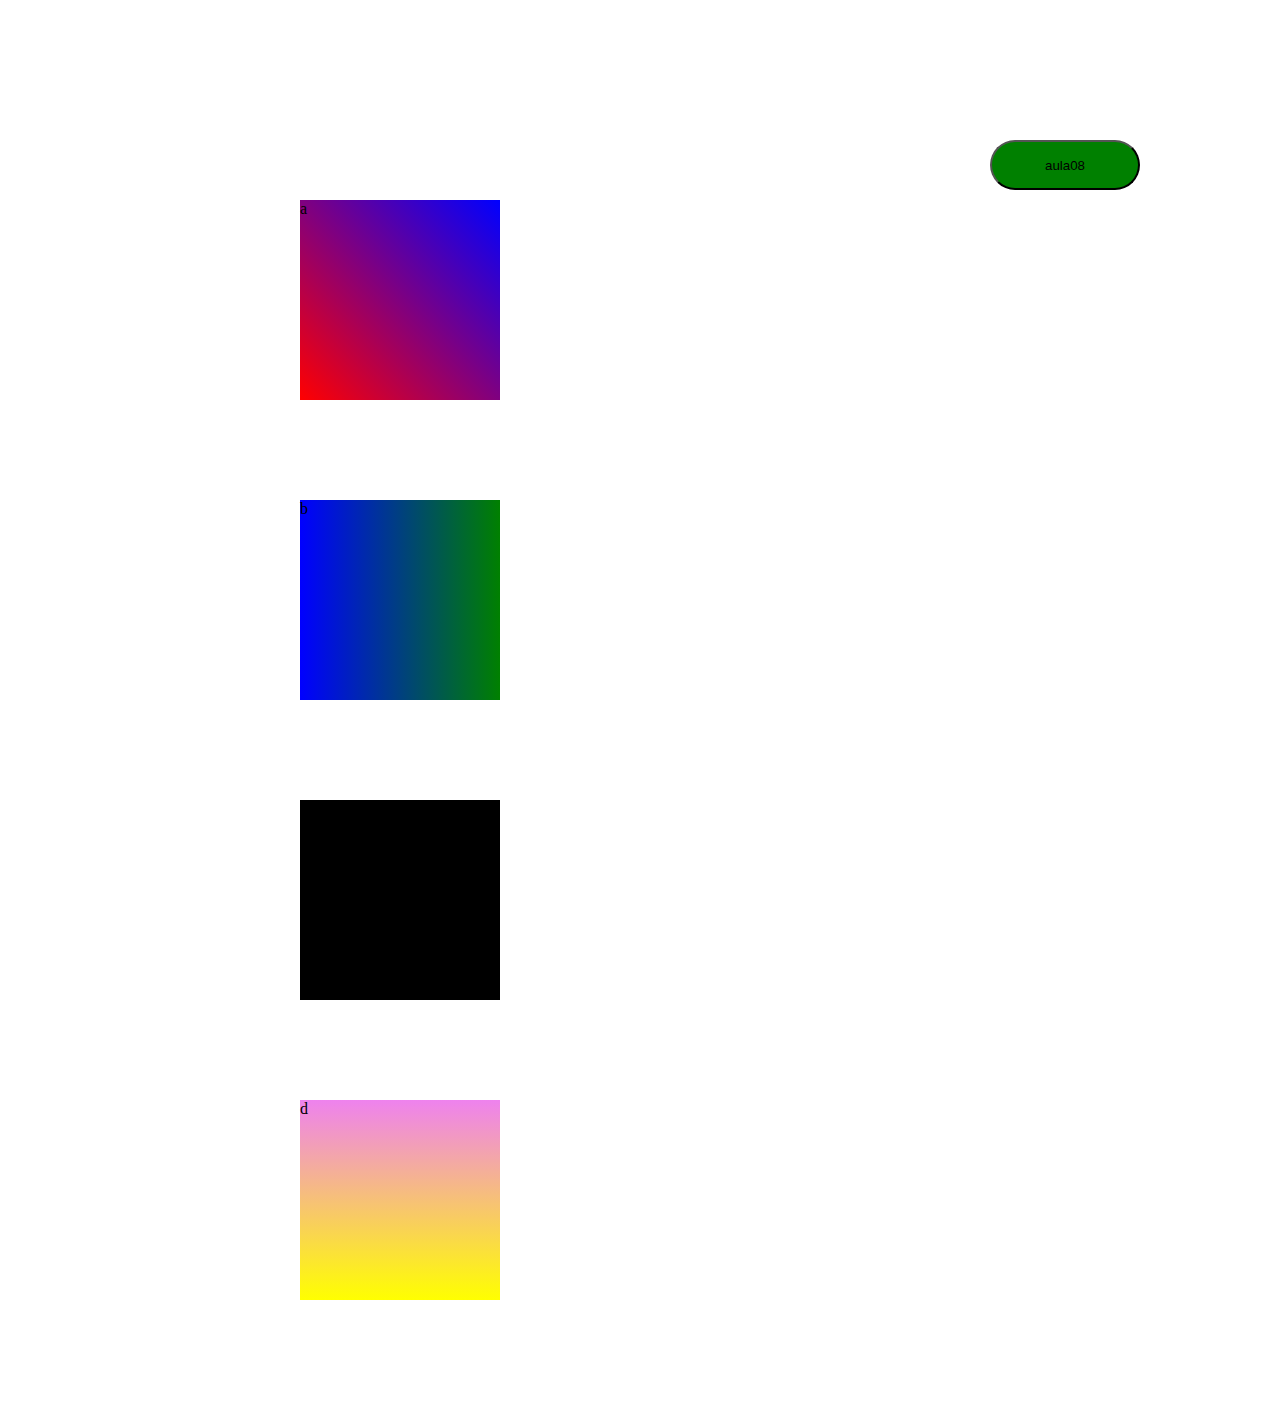
<file: index.html>
<!DOCTYPE html>
<html lang="en">
<head>
    <meta charset="UTF-8">
    <meta http-equiv="X-UA-Compatible" content="IE=edge">
    <meta name="viewport" content="width=device-width, initial-scale=1.0">
    <link rel="stylesheet" href="gra.css">
    <title>gradiente</title>
</head>
<body>
    <div id="d1">a</div>
    <div id="d2">b</div>
    <div id="d3">c</div>
    <div id="d4">d</div>
    

    
    <a href="../aula08/index.html"> <button id="botao" >aula08</button></a>
</body>
</html>
</file>
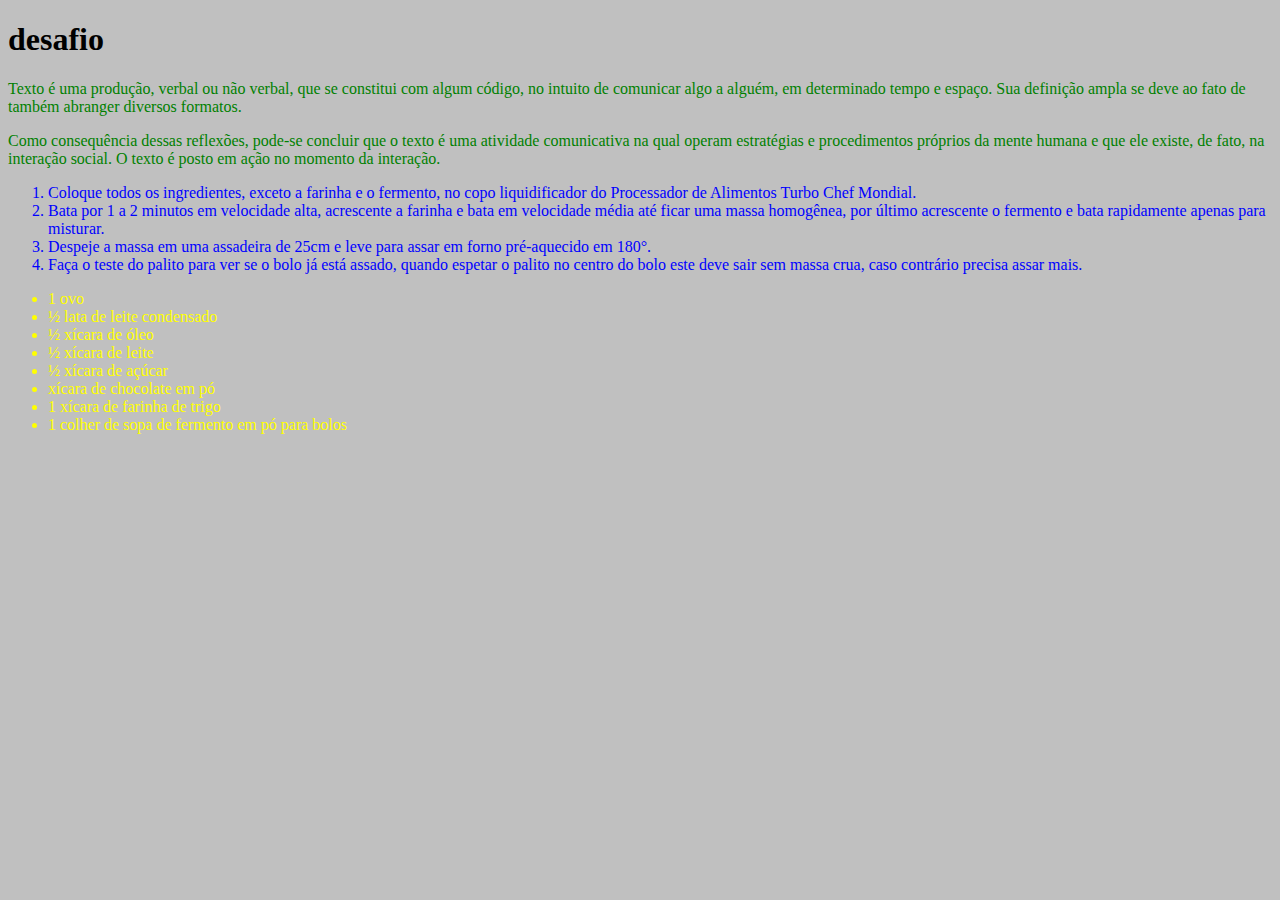
<file: aula08/index.html>
<!DOCTYPE html>
<html lang="en">
<head>
    <meta charset="UTF-8">
    <meta http-equiv="X-UA-Compatible" content="IE=edge">
    <meta name="viewport" content="width=device-width, initial-scale=1.0">
    <link rel="stylesheet" href="stilo.css">
    <title>Desafio</title>

</head>
<body>
    <h1>desafio</h1>
    <p class="desafio">Texto é uma produção, verbal ou não verbal, que se constitui com algum código,
         no intuito de comunicar algo a alguém, em determinado tempo e espaço. Sua definição ampla se deve ao fato de também abranger diversos formatos.</p>

    <p class="desafio">Como consequência dessas reflexões, pode-se concluir que o texto é uma atividade comunicativa na qual operam estratégias e procedimentos próprios 
        da mente humana e que ele existe, de fato, na interação social. O texto é posto em ação no momento da interação.</p>
    <ol id="lista1">
        <li>Coloque todos os ingredientes, exceto a farinha e o fermento, no copo liquidificador do Processador de Alimentos Turbo Chef Mondial.</li>
        <li>Bata por 1 a 2 minutos em velocidade alta, acrescente a farinha e bata em velocidade média até ficar uma massa homogênea, por último 
            acrescente o fermento e bata rapidamente apenas para misturar.</li>
        <li>Despeje a massa em uma assadeira de 25cm e leve para assar em forno pré-aquecido em 180°.</li>
        <li>Faça o teste do palito para ver se o bolo já está assado, quando espetar o palito no centro do bolo este deve sair sem massa crua, caso contrário precisa assar mais.</li>
    </ol>

    <ul id="lista2">
        <li>1 ovo</li>
        <li>½ lata de leite condensado</li>
        <li>½ xícara de óleo</li>
        <li>½ xícara de leite</li>
        <li>½ xícara de açúcar</li>
        <li>xícara de chocolate em pó</li>
        <li>1 xícara de farinha de trigo</li>
        <li>1 colher de sopa de fermento em pó para bolos</li>
    </ul>

    <style>
       /* body{
            background-color: green;
        }*/
    </style>
</body>
</html>
</file>
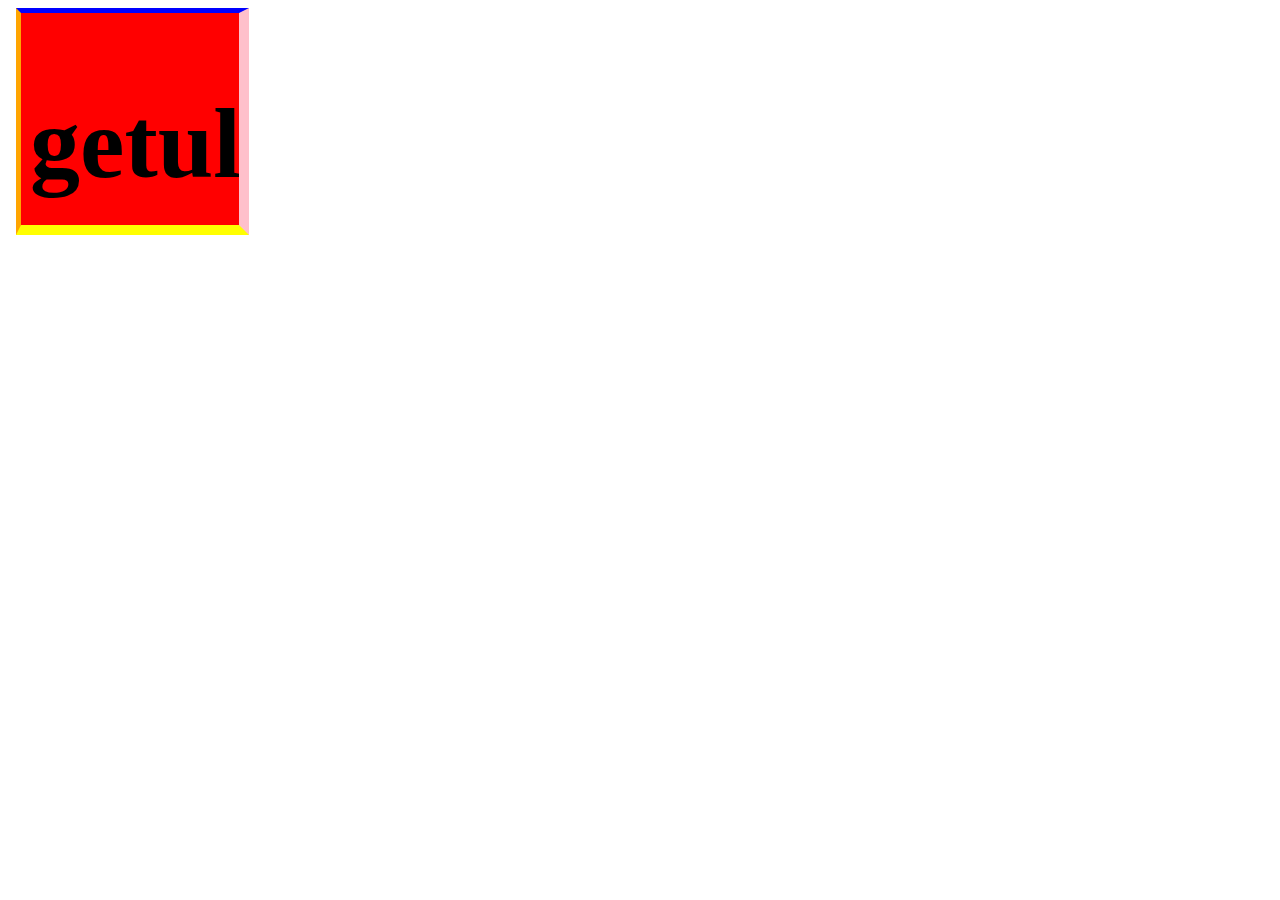
<file: aula09/index.html>
<!DOCTYPE html>
<html lang="en">
<head>
    <meta charset="UTF-8">
    <meta http-equiv="X-UA-Compatible" content="IE=edge">
    <meta name="viewport" content="width=device-width, initial-scale=1.0">
    <link rel="stylesheet" href="style.css">
    <title>aula CSS 01</title>
</head>
<body>
    <div>
        <h1>getulio macedo</h1>
    </div>
</body>
</html>
</file>
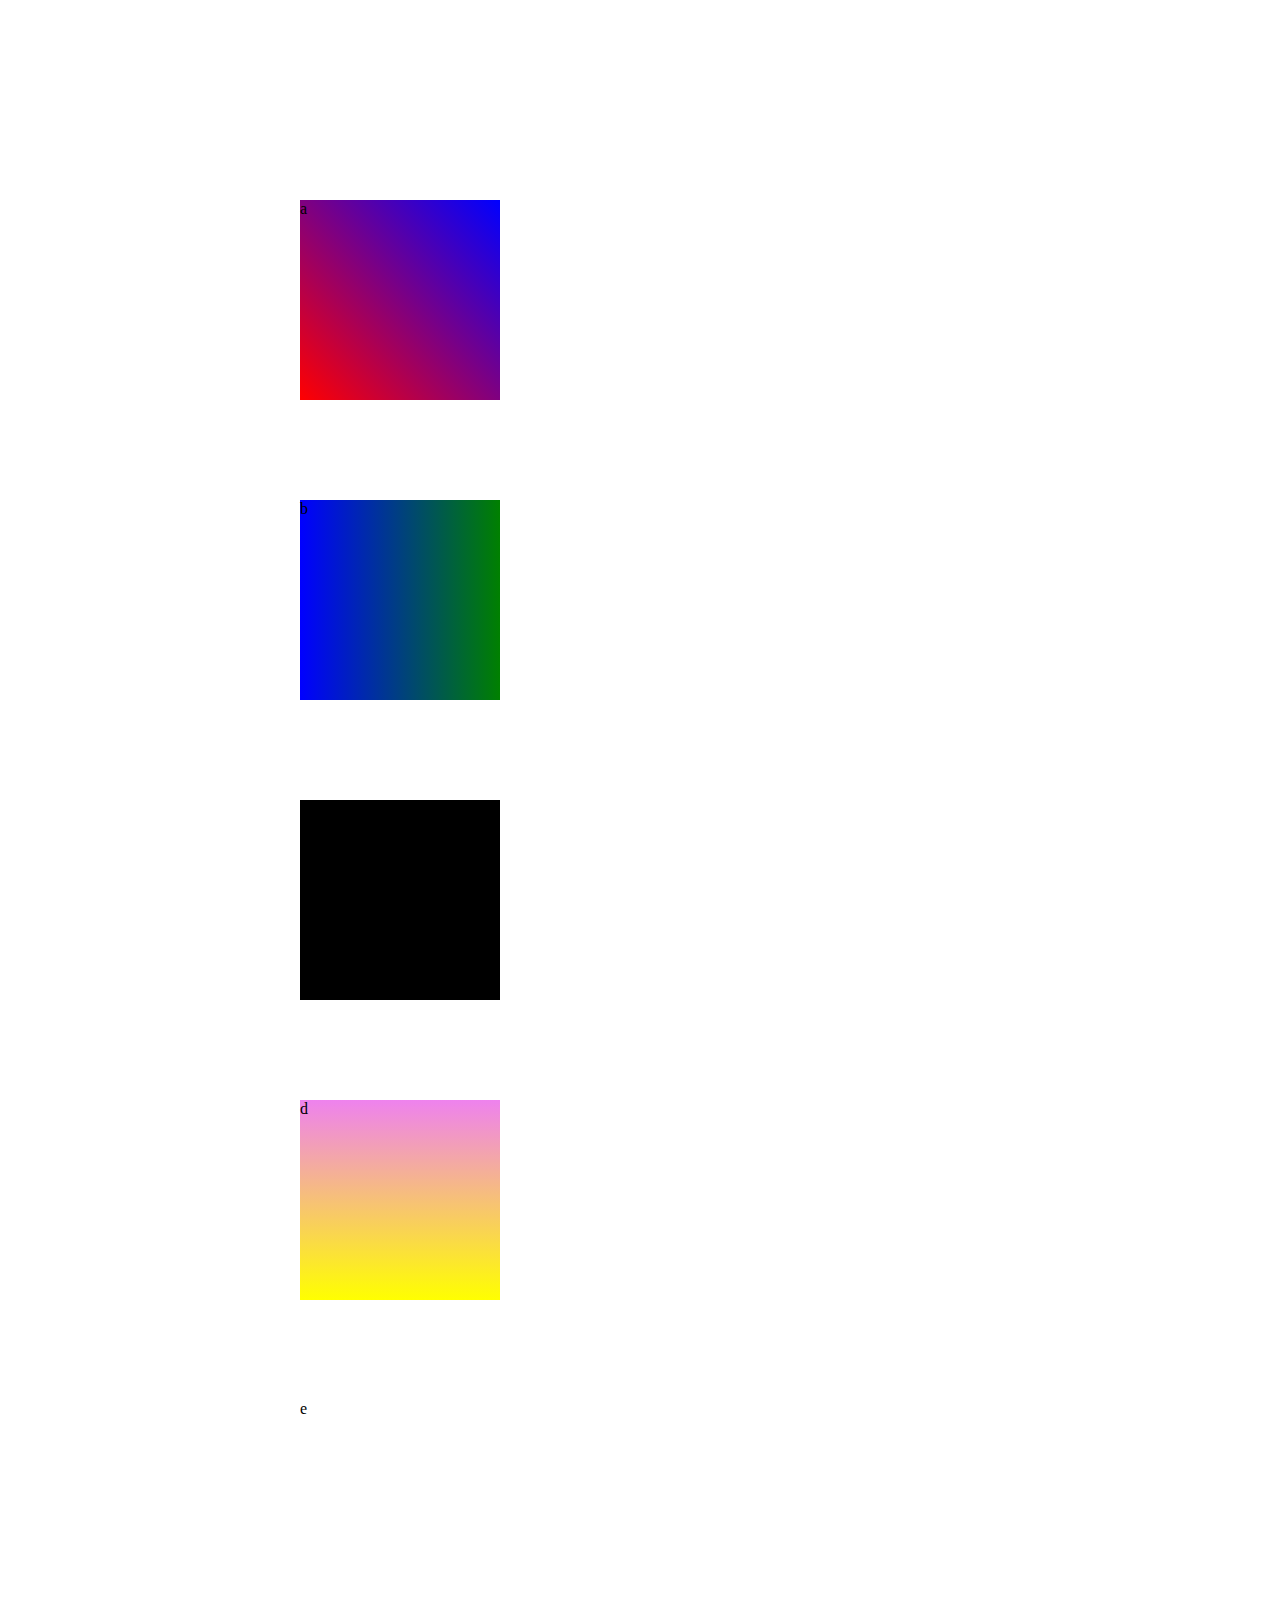
<file: gradiente.html>
<!DOCTYPE html>
<html lang="en">
<head>
    <meta charset="UTF-8">
    <meta http-equiv="X-UA-Compatible" content="IE=edge">
    <meta name="viewport" content="width=device-width, initial-scale=1.0">
    <link rel="stylesheet" href="gra.css">
    <title>gradiente</title>
</head>
<body>
    <div id="d1">a</div>
    <div id="d2">b</div>
    <div id="d3">c</div>
    <div id="d4">d</div>
    <div id="d5">e</div>
    
</body>
</html>
</file>
<file: gra.css>
*{
    width: 200px;
    height: 200px;
    margin: 100px;
    transition: all 2s;
}

@keyframes animaçao{
    0%{background-color: red;}
    10%{background-color: green;}
}
#d1{
    background-image: linear-gradient(45deg, red, blue);
    
}
#d2{
    background-image: linear-gradient(to left, green, blue);
    
}
#d3{
   
    background-color: black;
    animation-duration: 5s;
    animation-name: animacao;
    animation-iteration-count: infinite;
}
#d4{
    background-image: linear-gradient(to bottom, violet, yellow);
}

#d1:hover{
width: 400px;
height: 400px;
border-radius: 50%;
background-color: blue;


}
#d2:hover{
    transform: translate(-200px);
    background-color: red;
}
#d3:hover{
    transform: translate(0px,-100px);
}
#d4:hover{
    transform: translate(400px);
}
#botao{
    background-color: green;
    position: absolute;
    top: 40px; right: 40px;
    width: 150px;
    height: 50px;
    border-radius: 25px;
}
#botao:hover{
    background-color: blue;
    color: white;
}
</file>
<file: aula08/stilo.css>
body{
    background-color: silver;
}
#lista1{
    color: blue;
}
#lista2{
    color: yellow;
}
.desafio{
    color: green;
       
}
</file>
<file: aula09/style.css>
div{
    background-color: red;
    width: 200px;
    height: 200px;

    margin-top: 5px;
    margin-bottom: 5px;
    margin-right: 8px;
    margin-left: 8px;

    padding-top: 6px;
    padding-bottom: 6px;
    padding-right: 9px;
    padding-left: 9px;

    overflow: auto;

   


    border-top: solid 5px blue;
    border-bottom: solid 10px yellow ;
    border-left: solid 5px orange;
    border-right: solid 10px pink;
}
h1{
    font-size: 100px;
}
</file>
